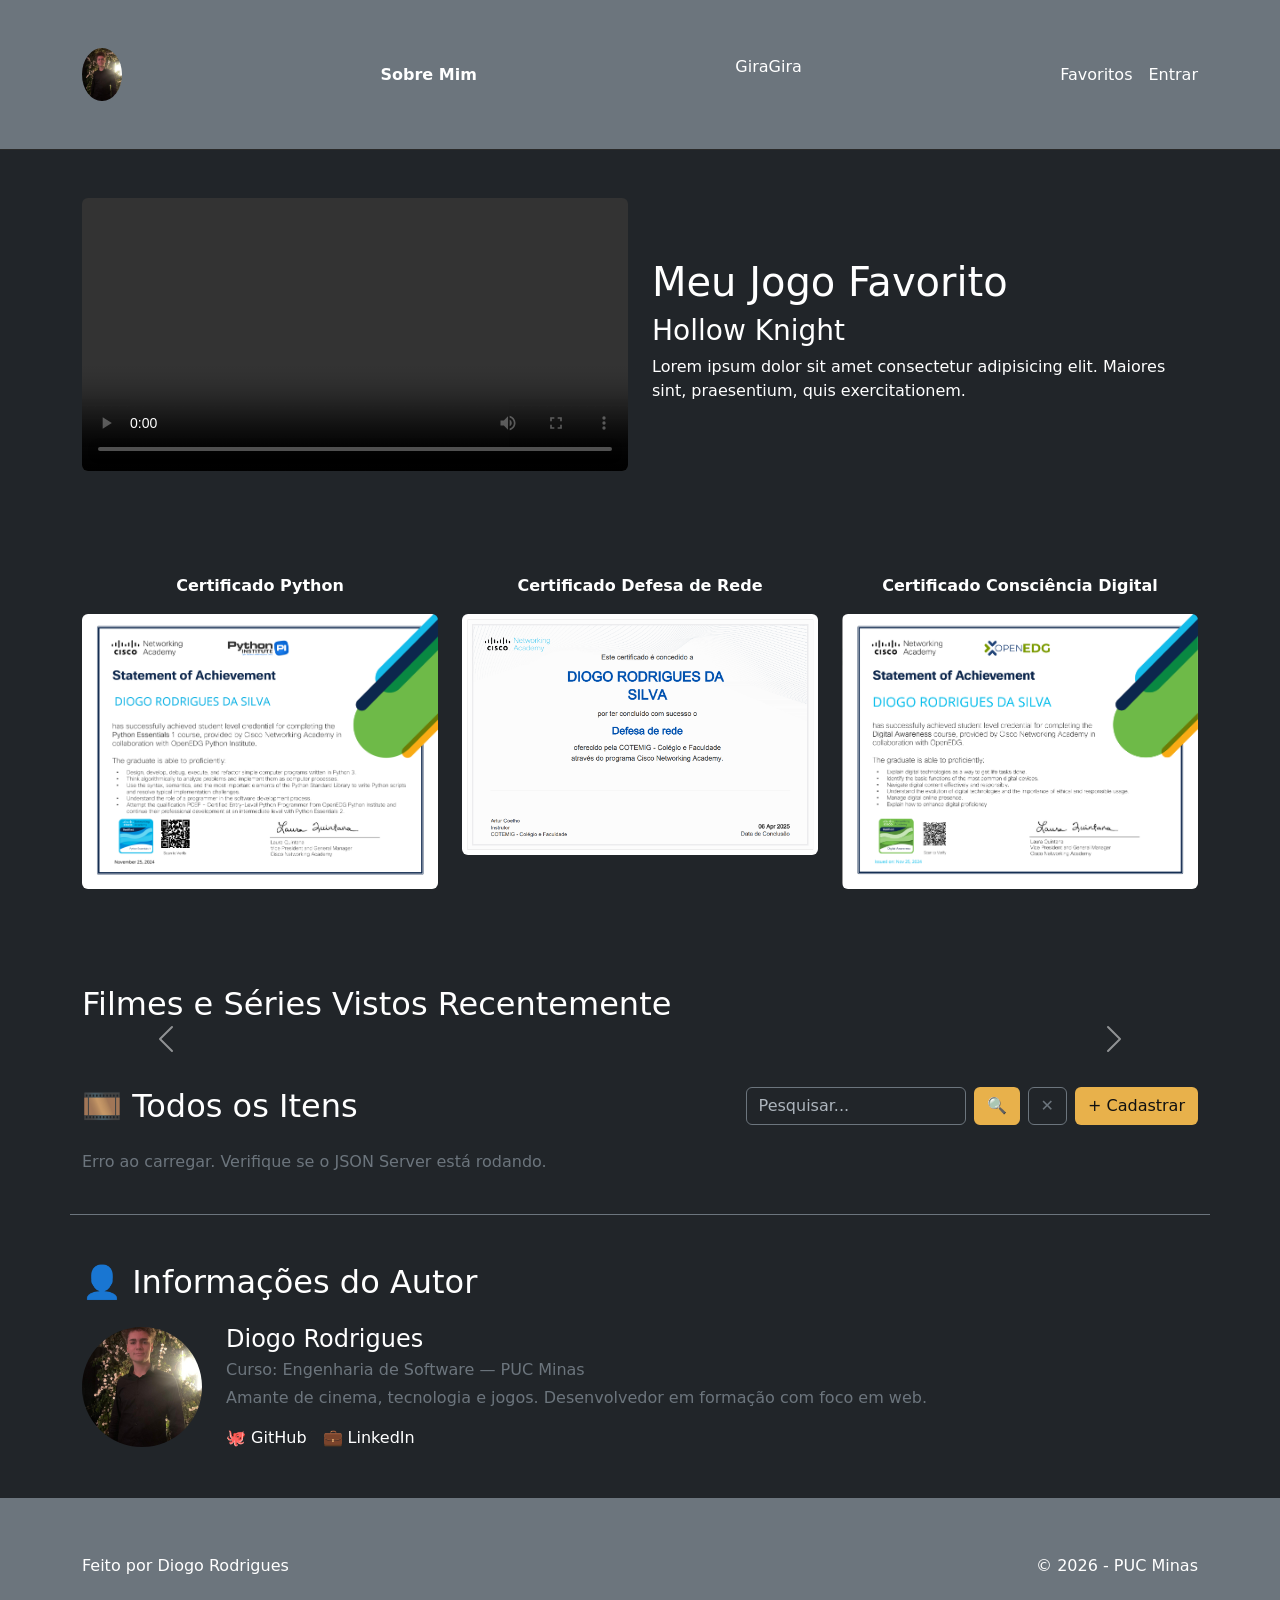
<file: public/index.html>
<!DOCTYPE html>
<html lang="pt-BR">
<head>
  <meta charset="UTF-8" />
  <meta name="viewport" content="width=device-width, initial-scale=1.0" />
  <title>Catálogo de Filmes e Séries</title>
  <link rel="stylesheet" href="styles.css" />
  <link href="https://cdn.jsdelivr.net/npm/bootstrap@5.3.0/dist/css/bootstrap.min.css" rel="stylesheet">
  <script src="login.js"></script>
</head>
<body class="bg-dark text-white">

  <header class="bg-secondary p-3">
    <div class="container">
      <div class="d-flex flex-column flex-md-row justify-content-between align-items-center">
        <img src="assets/img/FotoPerfil.jpg" class="rounded-circle" width="40">
        <a href="#" class="text-white text-decoration-none fw-bold mt-2 mt-md-0">Sobre Mim</a>
        <p class="girar">GiraGira</p>
        <div class="d-flex align-items-center gap-3 mt-2 mt-md-0">
          <a href="modulos/favorito.html" class="text-white text-decoration-none">Favoritos</a>
          <div id="area-login"></div>
        </div>
      </div>
    </div>
  </header>
  <!-- Sobre mim -->
  <section class="container py-5">
    <div class="row align-items-center">
      <div class="col-12 col-md-6 mb-4 mb-md-0">
        <video src="assets/img/videoplayback.mp4" class="w-100 rounded" controls></video>
      </div>
      <div class="col-12 col-md-6 text-center text-md-start">
        <h1>Meu Jogo Favorito</h1>
        <h3>Hollow Knight</h3>
        <p>Lorem ipsum dolor sit amet consectetur adipisicing elit. Maiores sint, praesentium, quis exercitationem.</p>
      </div>
    </div>
  </section>


  <section class="container py-5">
    <div class="row text-center">
      <div class="col-12 col-md-4 mb-4">
        <p class="fw-bold">Certificado Python</p>
        <img src="assets/img/CertificadoPyton.png" class="img-fluid rounded">
      </div>
      <div class="col-12 col-md-4 mb-4">
        <p class="fw-bold">Certificado Defesa de Rede</p>
        <img src="assets/img/CertificadoDefesadeRedeCisco.png" class="img-fluid rounded">
      </div>
      <div class="col-12 col-md-4 mb-4">
        <p class="fw-bold">Certificado Consciência Digital</p>
        <img src="assets/img/CertificadoDigitalAwareness.png" class="img-fluid rounded">
      </div>
    </div>
  </section>
   <!-- Sobre mim -->

  <!-- CARROSSEL DE DESTAQUES -->
  <section class="container py-4">
    <h2 class="mb-3">Filmes e Séries Vistos Recentemente</h2>
    <div id="carrossel" class="carousel slide" data-bs-ride="carousel">
      <div class="carousel-inner" id="carousel-inner">
        <!--Cards -->
      </div>
      
      <button class="carousel-control-prev" type="button" data-bs-target="#carrossel" data-bs-slide="prev">
        <span class="carousel-control-prev-icon"></span>
      </button>
      <button class="carousel-control-next" type="button" data-bs-target="#carrossel" data-bs-slide="next">
        <span class="carousel-control-next-icon"></span>
      </button>
      <div class="carousel-indicators" id="carousel-indicators"></div>
    </div>
  </section>

  <!-- CARDS + PESQUISA -->
  <section class="container py-4">
    <div class="d-flex flex-column flex-md-row justify-content-between align-items-center mb-4 gap-3">
      <h2 class="mb-0">🎞️ Todos os Itens</h2>
      <div class="d-flex gap-2 align-items-center">
        <input type="text" id="input-pesquisa" class="form-control bg-dark text-white border-secondary" placeholder="Pesquisar..." style="width:220px">
        <button onclick="pesquisar()" class="btn" style="background:#e8b14b;color:#111">🔍</button>
        <button onclick="limparPesquisa()" class="btn btn-outline-secondary">✕</button>
         <a href="modulos/form.html" class="btn" style="background:#e8b14b;color:#111">+ Cadastrar</a>
      </div>
    </div>
    <p id="message" class="text-secondary"></p>
    <div id="cards-lista" class="cards-grid"></div>
  </section>
 
 
  <!-- INFORMAÇÕES DO AUTOR -->
  <section class="container py-5 border-top border-secondary">
    <h2 class="mb-4">👤 Informações do Autor</h2>
    <div class="d-flex flex-column flex-md-row align-items-center gap-4">
      <img src="assets/img/FotoPerfil.jpg" class="rounded-circle" width="120" height="120" style="object-fit:cover">
      <div>
        <h4 class="mb-1">Diogo Rodrigues</h4>
        <p class="text-secondary mb-1">Curso: Engenharia de Software — PUC Minas</p>
        <p class="text-secondary mb-3">Amante de cinema, tecnologia e jogos. Desenvolvedor em formação com foco em web.</p>
        <div class="d-flex gap-3">
          <a href="https://github.com" target="_blank" class="text-white text-decoration-none">🐙 GitHub</a>
          <a href="https://linkedin.com" target="_blank" class="text-white text-decoration-none">💼 LinkedIn</a>
        </div>
      </div>
    </div>
  </section>
 
  <!-- FOOTER -->
  <footer class="bg-secondary text-white py-4">
    <div class="container d-flex flex-column flex-md-row justify-content-between">
      <p class="mb-0">Feito por Diogo Rodrigues</p>
      <p class="mb-0">© 2026 - PUC Minas</p>
    </div>
  </footer>
 
  <script src="https://cdn.jsdelivr.net/npm/bootstrap@5.3.0/dist/js/bootstrap.bundle.min.js"></script>
  <script src="script.js"></script>
  <script>initLoginApp();</script>
  
</body>
</html>
</file>
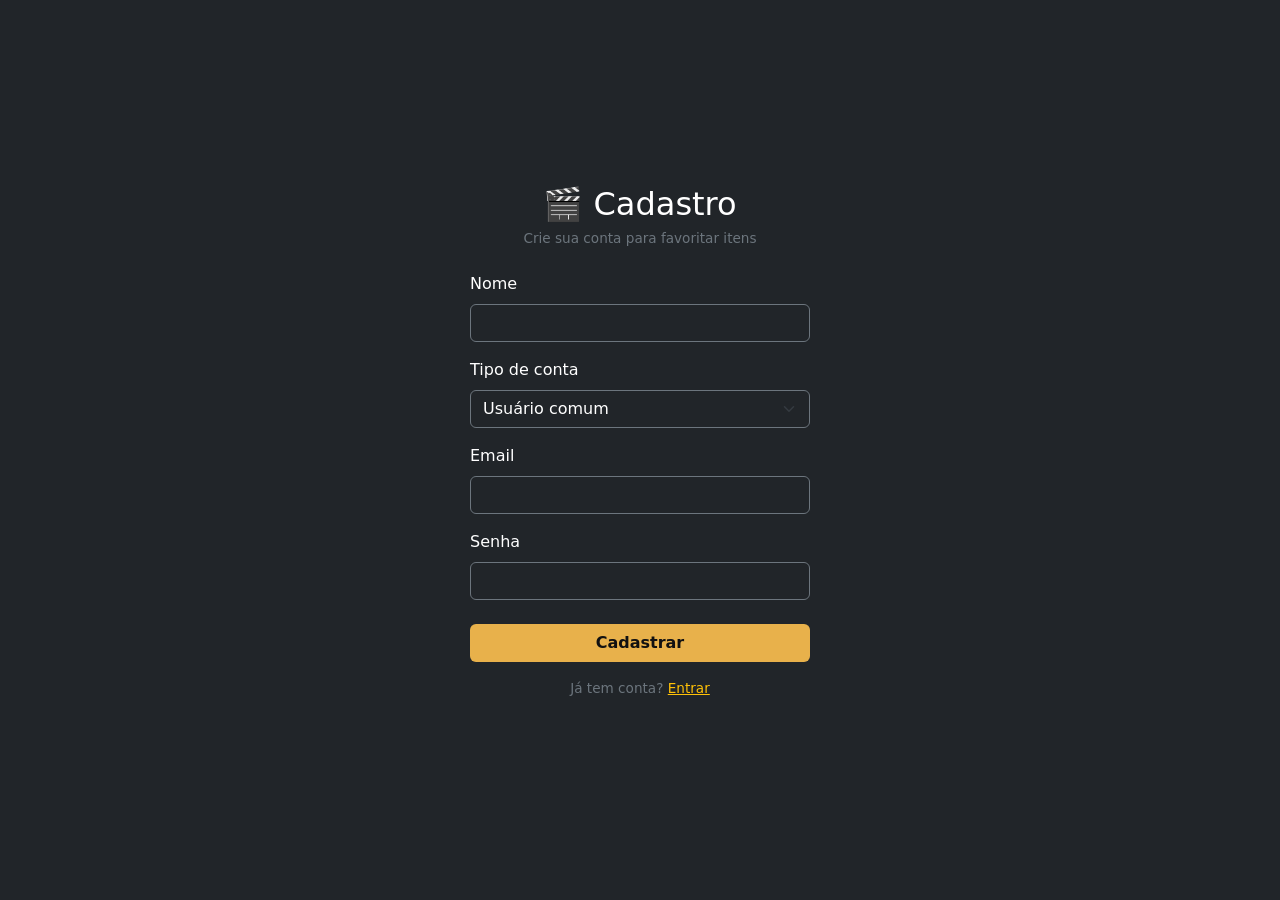
<file: public/modulos/cadastro/index.html>
<!DOCTYPE html>
<html lang="pt-BR">
<head>
  <meta charset="UTF-8" />
  <title>Cadastro de Usuário</title>
  <link rel="stylesheet" href="../../styles.css" />
  <link href="https://cdn.jsdelivr.net/npm/bootstrap@5.3.0/dist/css/bootstrap.min.css" rel="stylesheet">
</head>
<body class="bg-dark text-white d-flex align-items-center justify-content-center" style="min-height:100vh">

  <div style="width:340px">
    <h2 class="mb-1 text-center">🎬 Cadastro</h2>
    <p class="text-center text-secondary mb-4" style="font-size:0.85rem">Crie sua conta para favoritar itens</p>
    <p id="msg-erro" class="text-danger text-center" style="display:none"></p>
    <p id="msg-ok" class="text-success text-center" style="display:none"></p>

    <div class="mb-3">
      <label class="form-label">Nome</label>
      <input type="text" id="input-nome" class="form-control bg-dark text-white border-secondary">
    </div>
    <div class="mb-3">

      <label class="form-label">Tipo de conta</label>
      <select id="input-tipo" class="form-select bg-dark text-white border-secondary">
        <option value="false">Usuário comum</option>
        <option value="true">Administrador</option>
      </select>

    </div>
    <div class="mb-3">
      <label class="form-label">Email</label>
      <input type="email" id="input-email" class="form-control bg-dark text-white border-secondary">
    </div>
    <div class="mb-4">
      <label class="form-label">Senha</label>
      <input type="password" id="input-senha" class="form-control bg-dark text-white border-secondary">
    </div>
    <button id="btn-cadastrar" class="btn w-100 fw-bold mb-3" style="background:#e8b14b;color:#111">Cadastrar</button>
    <p class="text-center text-secondary" style="font-size:0.85rem">
      Já tem conta? <a href="index.html" class="text-warning">Entrar</a>
    </p>
  </div>

  <script src="../../login.js"></script>
  <script>
    document.getElementById("btn-cadastrar").addEventListener("click", async () => {
    const nome  = document.getElementById("input-nome").value.trim();
    const tipo  = document.getElementById("input-tipo").value === "true";
    const email = document.getElementById("input-email").value.trim();
    const senha = document.getElementById("input-senha").value.trim();
    const erro  = document.getElementById("msg-erro");

     erro.style.display = "none";

    if (!nome || !email || !senha) {
      erro.textContent = "Preencha todos os campos.";
      erro.style.display = "block";
      return;
    }
    const login = tipo ? "Administrador" : "Usuario";

    const resultado = await cadastrarUsuario(nome, login, email, senha, tipo);
    if (resultado.erro) {
      erro.textContent = resultado.erro;
      erro.style.display = "block";
    } else {
      window.location.href = "../../index.html";
    }
  });
  </script>
</body>
</html>
</file>
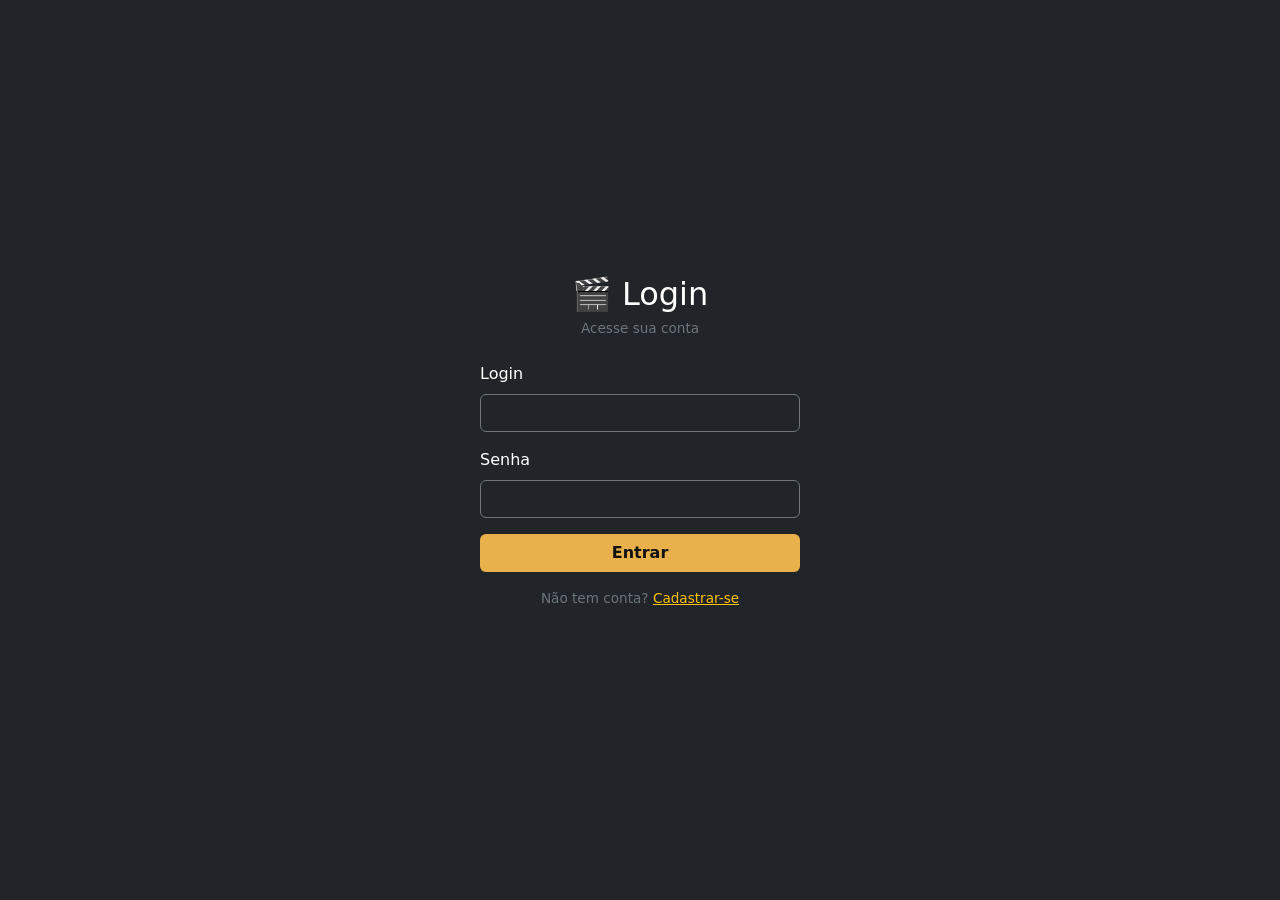
<file: public/modulos/login/index.html>
<!DOCTYPE html>
<html lang="pt-BR">
<head>
  <meta charset="UTF-8" />
  <title>Login</title>
  <link rel="stylesheet" href="../../styles.css" />
  <link href="https://cdn.jsdelivr.net/npm/bootstrap@5.3.0/dist/css/bootstrap.min.css" rel="stylesheet">
</head>
<body class="bg-dark text-white d-flex align-items-center justify-content-center" style="min-height:100vh">

  <div style="width:320px">
    <h2 class="mb-1 text-center">🎬 Login</h2>
    <p class="text-center text-secondary mb-4" style="font-size:0.85rem">Acesse sua conta</p>
    <p id="msg-erro" class="text-danger text-center" style="display:none"></p>

    <div class="mb-3">
      <label class="form-label">Login</label>
      <input type="text" id="input-login" class="form-control bg-dark text-white border-secondary">
    </div>
    <div class="mb-3">
      <label class="form-label">Senha</label>
      <input type="password" id="input-senha" class="form-control bg-dark text-white border-secondary">
    </div>
    <button id="btn-entrar" class="btn w-100 fw-bold mb-3" style="background:#e8b14b;color:#111">Entrar</button>
    <p class="text-center text-secondary" style="font-size:0.85rem">
      Não tem conta? <a href="../cadastro/index.html" class="text-warning">Cadastrar-se</a>
    </p>
  </div>

  <script src="../../login.js"></script>
  <script>
    document.getElementById("btn-entrar").addEventListener("click", async () => {
      const login = document.getElementById("input-login").value.trim();
      const senha = document.getElementById("input-senha").value.trim();
      const erro  = document.getElementById("msg-erro");

      const usuario = await loginUser(login, senha);
      if (usuario) {
        window.location.href = "../../index.html";
      } else {
        erro.textContent = "Login ou senha inválidos.";
        erro.style.display = "block";
      }
    });

    // Enter também loga
    document.addEventListener("keydown", e => {
      if (e.key === "Enter") document.getElementById("btn-entrar").click();
    });
  </script>
</body>
</html>
</file>
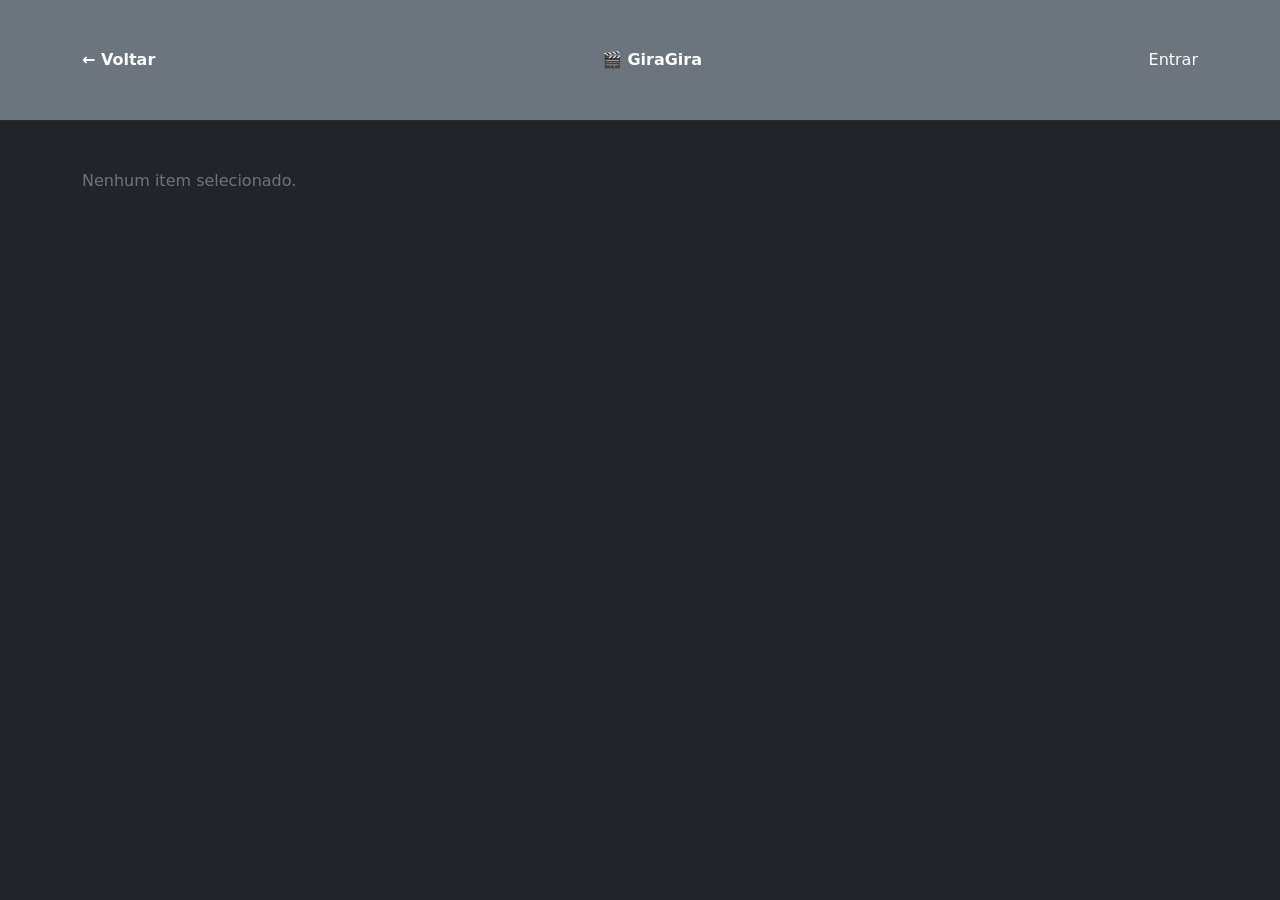
<file: public/details.html>
<!DOCTYPE html>
<html lang="pt-BR">
<head>
  <meta charset="UTF-8" />
  <meta name="viewport" content="width=device-width, initial-scale=1.0" />
  <title>Detalhes</title>
  <link rel="stylesheet" href="styles.css" />
  <link href="https://cdn.jsdelivr.net/npm/bootstrap@5.3.0/dist/css/bootstrap.min.css" rel="stylesheet">
  <script src="login.js"></script>
</head>
<body class="bg-dark text-white">

  <header class="bg-secondary p-3">
    <div class="container">
      <div class="d-flex justify-content-between align-items-center">
        <a href="index.html" class="text-white text-decoration-none fw-bold">← Voltar</a>
        <span class="fw-bold">🎬 GiraGira</span>
        <div id="area-login"></div>
      </div>
    </div>
  </header>

  <main class="container py-5">
    <p id="message" class="text-secondary"></p>
    <div id="detalhe"></div>
  </main>

  <script src="details.js"></script>
  <script>initLoginApp();</script>
</body>
</html>
</file>
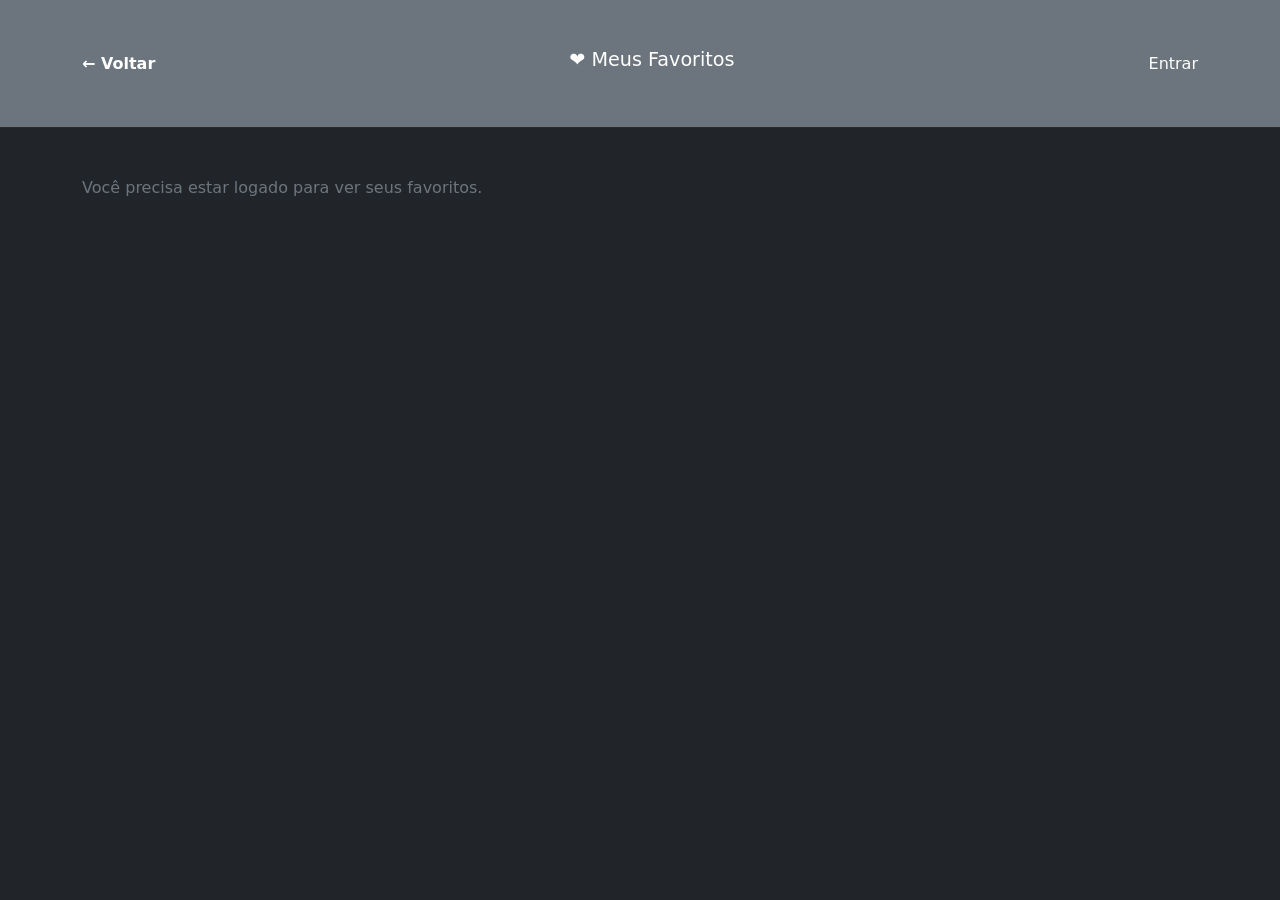
<file: public/modulos/favorito.html>
<!DOCTYPE html>
<html lang="pt-BR">
<head>
  <meta charset="UTF-8" />
  <meta name="viewport" content="width=device-width, initial-scale=1.0" />
  <title>Meus Favoritos</title>
  <link rel="stylesheet" href="../styles.css" />
  <link href="https://cdn.jsdelivr.net/npm/bootstrap@5.3.0/dist/css/bootstrap.min.css" rel="stylesheet">
  <script src="../login.js"></script>
</head>
<body class="bg-dark text-white">

  <header class="bg-secondary p-3">
    <div class="container">
      <div class="d-flex justify-content-between align-items-center">
        <a href="../index.html" class="text-white text-decoration-none fw-bold">← Voltar</a>
        <h1 style="font-size:1.2rem">❤️ Meus Favoritos</h1>
        <div id="area-login"></div>
      </div>
    </div>
  </header>

  <section class="container py-5">
    <p id="message" class="text-secondary"></p>
    <div id="cards-lista" style="display:flex;flex-wrap:wrap;gap:20px;"></div>
  </section>

  <script src="favorito.js"></script>
  <script>initLoginApp();</script>
</body>
</html>
</file>
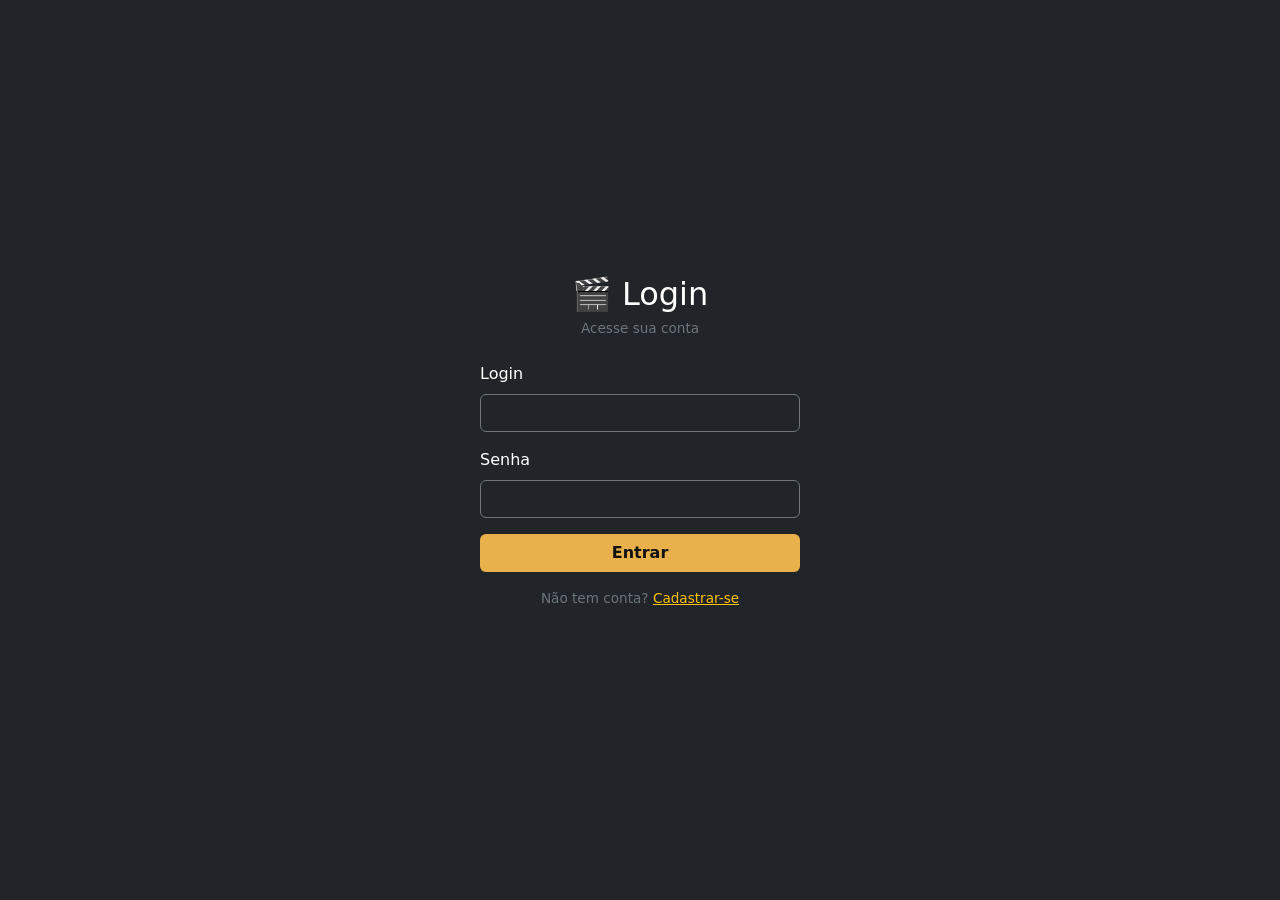
<file: public/modulos/form.html>
<!DOCTYPE html>
<html lang="pt-BR">
<head>
  <meta charset="UTF-8" />
  <meta name="viewport" content="width=device-width, initial-scale=1.0" />
  <title>Cadastro de Itens</title>
  <link rel="stylesheet" href="../styles.css" />
  <link href="https://cdn.jsdelivr.net/npm/bootstrap@5.3.0/dist/css/bootstrap.min.css" rel="stylesheet">
  <script src="../login.js"></script>
</head>
<body class="bg-dark text-white">

  <header class="bg-secondary p-3">
    <div class="container">
      <div class="d-flex justify-content-between align-items-center">
        <a href="../index.html" class="text-white text-decoration-none fw-bold">← Voltar</a>
        <h1 id="titulo-pagina" style="font-size:1.2rem">➕ Cadastro de Itens</h1>
        <div id="area-login"></div>
      </div>
    </div>
  </header>

  <section class="container py-4" style="max-width:650px">
    <p id="message" class="text-danger mb-3"></p>

    <!-- Formulário -->
    <div class="card bg-dark border-secondary mb-5 p-4">
      <h5 id="form-titulo" class="mb-4 text-warning">Inserir novo item</h5>
      <input type="hidden" id="item-id">

      <div class="mb-3">
        <label class="form-label">Título</label>
        <input type="text" id="titulo" class="form-control bg-dark text-white border-secondary">
      </div>
      <div class="row">
        <div class="col mb-3">
          <label class="form-label">Tipo</label>
          <select id="tipo" class="form-select bg-dark text-white border-secondary">
            <option value="filme">Filme</option>
            <option value="serie">Série</option>
          </select>
        </div>
        <div class="col mb-3">
          <label class="form-label">Categoria</label>
          <input type="text" id="categoria" class="form-control bg-dark text-white border-secondary" placeholder="Ex: Ação, Drama">
        </div>
      </div>
      <div class="mb-3">
        <label class="form-label">Nota (0–10)</label>
        <input type="number" id="nota" class="form-control bg-dark text-white border-secondary" min="0" max="10" step="0.1">
      </div>
      <div class="mb-3">
        <label class="form-label">Descrição Curta</label>
        <input type="text" id="descricaoCurta" class="form-control bg-dark text-white border-secondary">
      </div>
      <div class="mb-3">
        <label class="form-label">Descrição Completa</label>
        <textarea id="descricaoCompleta" class="form-control bg-dark text-white border-secondary" rows="3"></textarea>
      </div>
      <div class="mb-3">
        <label class="form-label">URL da Imagem</label>
        <input type="text" id="imagem" class="form-control bg-dark text-white border-secondary" placeholder="assets/img/foto.jpg">
      </div>
      <div class="mb-3">
        <label class="form-label">Destaque</label>
        <select id="destaque" class="form-select bg-dark text-white border-secondary">
          <option value="false">Não</option>
          <option value="true">Sim</option>
        </select>
      </div>
      <div class="mb-4">
        <label class="form-label">Tags (separadas por vírgula)</label>
        <input type="text" id="tags" class="form-control bg-dark text-white border-secondary" placeholder="ação, drama, brasil">
      </div>

      <div class="d-flex gap-2">
        <button id="btn-inserir" class="btn fw-bold flex-fill" style="background:#e8b14b;color:#111" onclick="salvar('POST')">Inserir</button>
        <button id="btn-alterar" class="btn fw-bold flex-fill btn-outline-warning" onclick="salvar('PUT')" disabled>Alterar</button>
        <button id="btn-excluir" class="btn fw-bold flex-fill btn-outline-danger" onclick="excluir()" disabled>Excluir</button>
        <button class="btn btn-outline-secondary" onclick="limparForm()">Limpar</button>
      </div>
    </div>

    <!-- Listagem -->
    <h5 class="mb-3 text-warning">Listagem de Itens</h5>
    <div class="table-responsive">
      <table class="table table-dark table-hover table-bordered align-middle">
        <thead>
          <tr>
            <th>ID</th>
            <th>Título</th>
            <th>Tipo</th>
            <th>Nota</th>
            <th>Ação</th>
          </tr>
        </thead>
        <tbody id="tabela-itens">
          <tr><td colspan="5" class="text-center text-secondary">Carregando...</td></tr>
        </tbody>
      </table>
    </div>
  </section>

  <script src="form.js"></script>
  <script>initLoginApp();</script>
</body>
</html>
</file>
<file: public/styles.css>
* { box-sizing: border-box; margin: 0; padding: 0; }

body {
  background: #111;
  color: #e8e8e8;
  font-family: sans-serif;
}

header {
  background: #1a1a1a;
  border-bottom: 1px solid #2a2a2a;
  padding: 16px 24px;
}

header h1 { font-size: 1.4rem; }

.girar:hover{
  transform: rotate(360deg);
  transition: transform 0.5s ease-in-out;
}

.container {
  max-width: 1100px;
  margin: 0 auto;
  padding: 32px 24px;
}

#message {
  color: #888;
  margin-bottom: 16px;
}

#cards-lista {
  display: flex;
  flex-wrap: wrap;
  gap: 20px;
}

.filme-card {
  background: #1a1a1a;
  border: 1px solid #2a2a2a;
  border-radius: 10px;
  overflow: hidden;
  width: 220px;
  transition: transform 0.2s, border-color 0.2s;
}

.filme-card:hover {
  transform: translateY(-4px);
  border-color: #e8b14b;
}

.filme-card img {
  width: 100%;
  aspect-ratio: 2/3;
  object-fit: cover;
}

.filme-card .card-body { padding: 12px; }

.card-body { padding: 12px; }

.categoria {
  font-size: 0.72rem;
  color: #888;
  text-transform: uppercase;
  letter-spacing: 0.5px;
}

.card-body h2 {
  font-size: 0.95rem;
  margin: 6px 0 6px;
  color: #e8e8e8;
}

.card-body p {
  font-size: 0.8rem;
  color: #aaa;
  line-height: 1.4;
  margin-bottom: 10px;
}

.card-footer {
  display: flex;
  justify-content: space-between;
  align-items: center;
}

.nota {
  font-size: 0.82rem;
  color: #e8b14b;
  font-weight: 700;
}

.card-footer a {
  font-size: 0.8rem;
  color: #e8b14b;
  text-decoration: none;
}

.card-footer a:hover { text-decoration: underline; }

/* ---- Botões de ação CRUD ---- */
.card-actions {
  display: flex;
  gap: 6px;
  margin-top: 10px;
}

.btn-acao {
  font-size: 0.75rem;
  padding: 4px 10px;
  border-radius: 6px;
  border: none;
  cursor: pointer;
  text-decoration: none;
  display: inline-block;
}

.btn-editar {
  background: #2a2a2a;
  color: #e8b14b;
  border: 1px solid #e8b14b;
}

.btn-editar:hover { background: #e8b14b; color: #111; }

.btn-deletar {
  background: #2a2a2a;
  color: #e05c5c;
  border: 1px solid #e05c5c;
}

.btn-deletar:hover { background: #e05c5c; color: #fff; }

.btn-adicionar {
  background: #e8b14b;
  color: #111;
  font-weight: 700;
  padding: 8px 16px;
  font-size: 0.85rem;
}

.btn-adicionar:hover { background: #d4a043; }

/* ---- fim botões CRUD ---- */

.voltar {
  display: inline-block;
  color: #e8b14b;
  text-decoration: none;
  margin-bottom: 24px;
  font-size: 0.9rem;
}

.detalhe {
  display: flex;
  gap: 32px;
  align-items: flex-start;
}

.detalhe img {
  width: 260px;
  border-radius: 10px;
  flex-shrink: 0;
}

.detalhe-info h2 {
  font-size: 1.8rem;
  margin: 8px 0 10px;
}

.detalhe-info p {
  color: #bbb;
  line-height: 1.7;
  margin-bottom: 16px;
}

.tags {
  display: flex;
  flex-wrap: wrap;
  gap: 8px;
}

.tag {
  background: #2a2a2a;
  border: 1px solid #3a3a3a;
  color: #e8b14b;
  font-size: 0.75rem;
  padding: 3px 10px;
  border-radius: 20px;
}

#botaoPaginaGraficos{
    background-color: green;
    height: 50px;
    width: 100px;
    border-radius: 10px;
    text-align: center;
    align-content: center;
}

#botaoPaginaGraficos p{
    color: #111;
    margin: 0;
}

#btngr{
    width: auto;
    position: fixed;
    bottom: 20px;
    left: 20px;
    text-decoration: none;
}

.chart-card {
      background: #1a1a1a;
      border: 1px solid #2a2a2a;
      border-radius: 10px;
      padding: 24px;
      margin-bottom: 32px;
    }
    .chart-card h2 {
      font-size: 1.1rem;
      color: #e8b14b;
      margin-bottom: 20px;
    }
    .chart-wrapper {
      position: relative;
    }
    .tipo-badge {
      display: inline-block;
      font-size: 0.7rem;
      padding: 2px 8px;
      border-radius: 20px;
      border: 1px solid #3a3a3a;
      color: #aaa;
      margin-right: 6px;
    }
    .tipo-badge.filme  {
         border-color: #e8b14b;
          color: #e8b14b; 
        }
    .tipo-badge.serie  { 
        border-color: #7cb9e8;
         color: #7cb9e8; 
        }
    .legenda {
      display: flex;
      gap: 16px;
      margin-top: 16px;
      font-size: 0.8rem;
      color: #aaa;
    }
    .legenda span { display: flex; align-items: center; gap: 6px; }
    .dot {
      width: 12px; height: 12px;
      border-radius: 3px;
      display: inline-block;
    }

@media (max-width: 600px) {
  .detalhe { flex-direction: column; }
  .detalhe img { width: 100%; }
}

.btn-favorito {
  background: none;
  border: none;
  font-size: 1.1rem;
  cursor: pointer;
  padding: 0;
  line-height: 1;
}

.form-control,
.form-select,
textarea {
  color: #ffffff !important;
  background-color: #343a40 !important;
}

.form-control::placeholder {
  color: #adb5bd !important;
}
.form-label{
  color: #ffffff;
}
</file>
